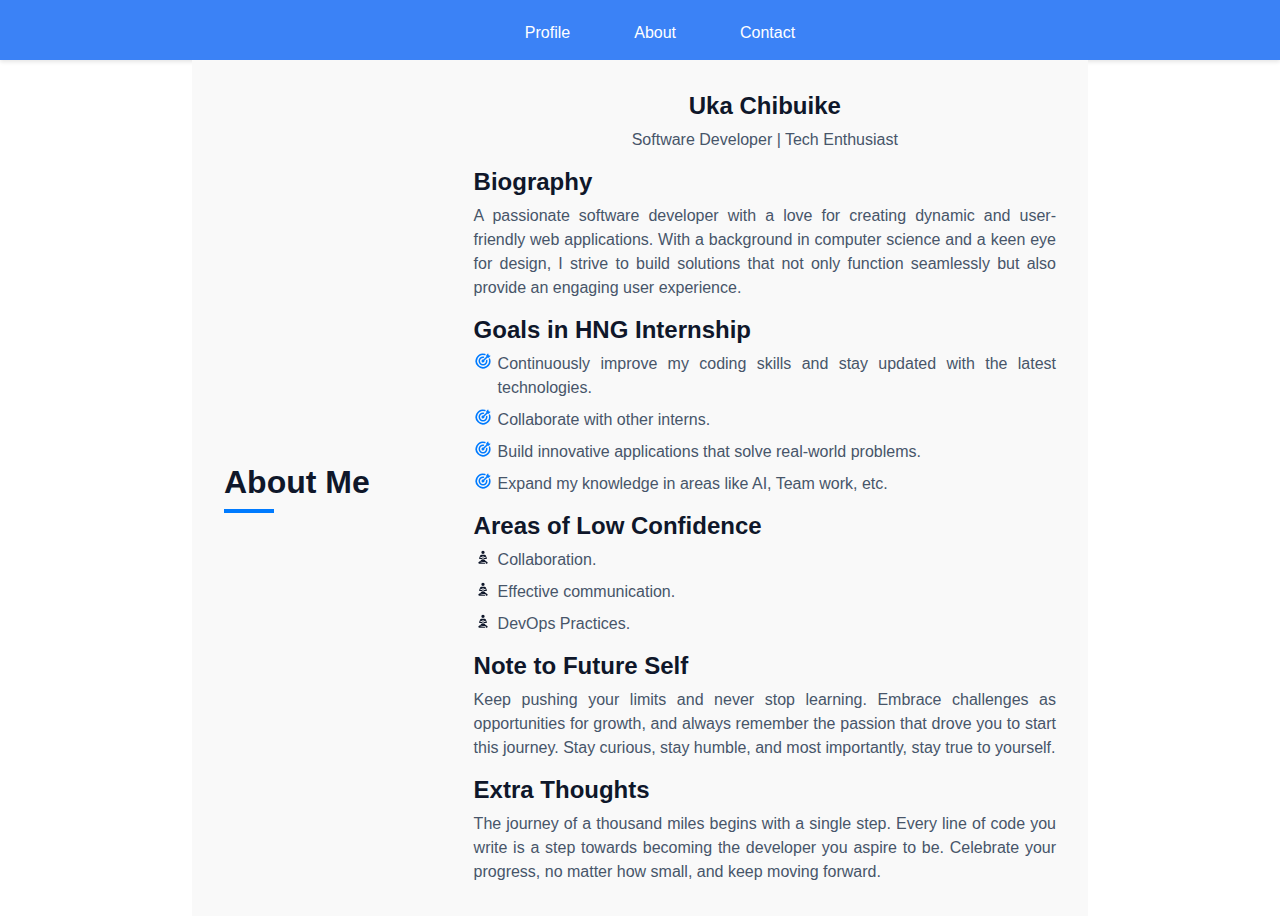
<file: about.html>
<!DOCTYPE html>
<html lang="en">
    <head>
        <meta charset="UTF-8">
        <meta name="viewport" content="width=device-width, initial-scale=1.0">

        <link rel="stylesheet" href="./style.css">
        <link rel="stylesheet" href="./about.css">
        <title>About</title>
    </head>
    <body>
        <nav class="nav">
            <ul>
                <li><a href="./index.html">Profile</a></li>
                <li><a href="./about.html">About</a></li>
                <li><a href="./contact.html">Contact</a></li>
            </ul>
        </nav>

        <div class="main-container">
            <main class="about-container"data-testid="test-about-page">
                <h1 class="about-title">About Me</h1>
                <div class="about-content">
                    <section class="name" data-testid="test-about-name">
                        <h2>Uka Chibuike</h2>
                        <p>Software Developer | Tech Enthusiast</p>
                    </section>
                    <section class="bio" data-testid="test-about-bio">
                        <h3>Biography</h3>
                        <p>
                            A passionate software developer with a love for creating dynamic and user-friendly web applications. With a background in computer science and a keen eye for design, I strive to build solutions that not only function seamlessly but also provide an engaging user experience.
                        </p>
                    </section>
                    <section class="goal" data-testid="test-about-goals">
                        <h3>Goals in HNG Internship</h3>
                        <ul>
                            <li>Continuously improve my coding skills and stay updated with the latest technologies.</li>
                            <li>Collaborate with other interns.</li>
                            <li>Build innovative applications that solve real-world problems.</li>
                            <li>Expand my knowledge in areas like AI, Team work, etc.</li>
                        </ul>
                    </section>
                    <section class="areas-of-low-confidence" data-testid="test-about-confidence">
                        <h3>Areas of Low Confidence</h3>
                        <ul>
                            <li>Collaboration.</li>
                            <li>Effective communication.</li>
                            <li>DevOps Practices.</li>
                        </ul>
                    </section>
                    <section class="note-to-future-self" data-testid="test-about-future-note">
                        <h3>Note to Future Self</h3>
                        <p>
                            Keep pushing your limits and never stop learning. Embrace challenges as opportunities for growth, and always remember the passion that drove you to start this journey. Stay curious, stay humble, and most importantly, stay true to yourself.
                        </p>
                    </section>
                    <section class="extra-thought" data-testid="test-about-extra">
                        <h3>Extra Thoughts</h3>
                        <p>
                            The journey of a thousand miles begins with a single step. Every line of code you write is a step towards becoming the developer you aspire to be. Celebrate your progress, no matter how small, and keep moving forward.
                        </p>
                    </section>
                </div>
            </main>
        </div>
</html>
</file>
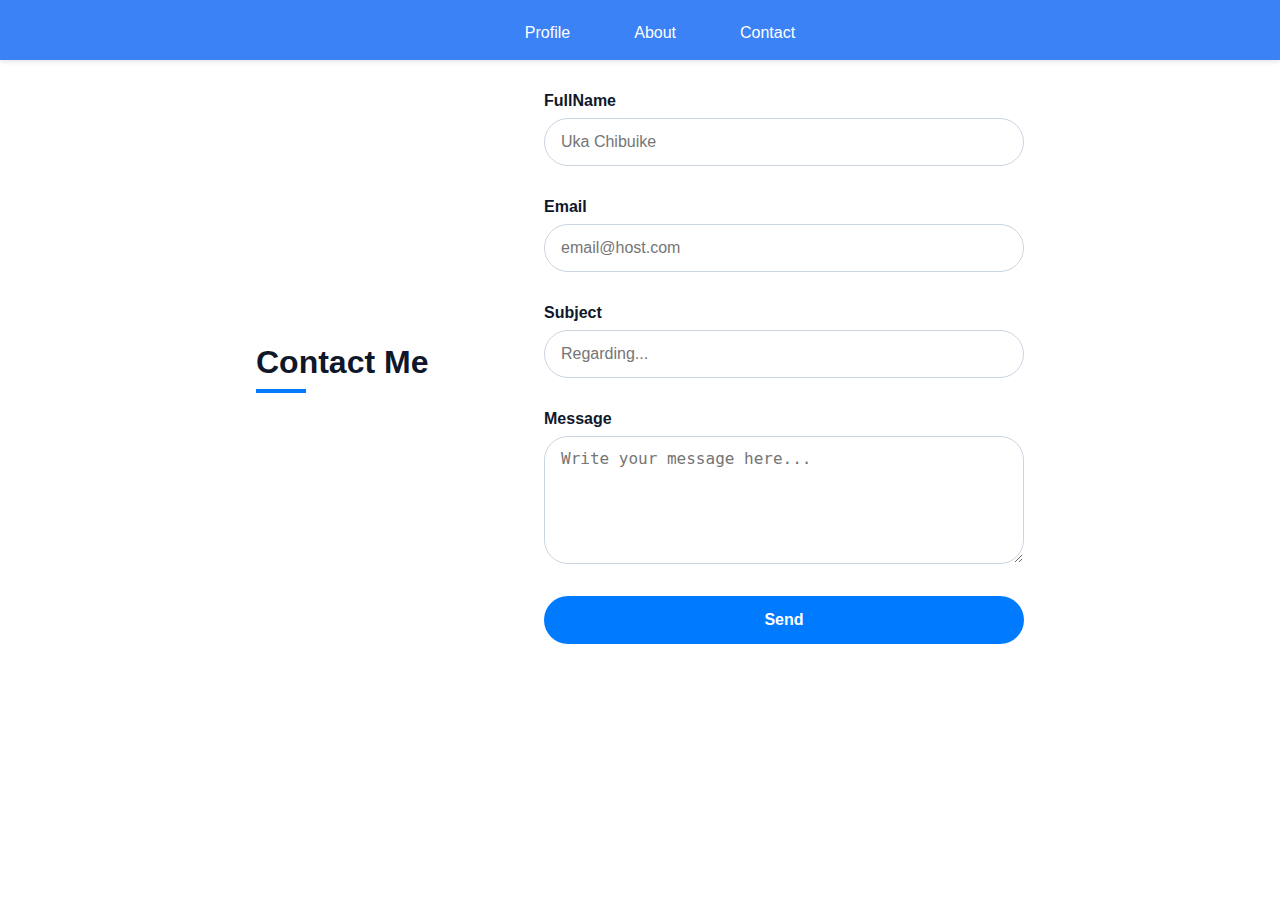
<file: contact.html>
<!DOCTYPE html>
<html lang="en">
    <head>
        <meta charset="UTF-8">
        <meta name="viewport" content="width=device-width, initial-scale=1.0">

        <link rel="stylesheet" href="./style.css">
        <link rel="stylesheet" href="./contact.css">
        <title>Contact</title>
    </head>
    <body>
        <nav class="nav">
            <ul>
                <li><a href="./index.html">Profile</a></li>
                <li><a href="./about.html">About</a></li>
                <li><a href="./contact.html">Contact</a></li>
            </ul>
        </nav>

        <form id="form-c" novalidate>
            <div class="contact-form">
                <h2>Contact Me</h2>

                <div class="form-content">
                    <label for="name" class="inp-label">FullName</label>
                    <input type="text" id="name" class="inp" name="name" placeholder="Uka Chibuike" data-testid="test-contact-name" aria-discribedby="error-name" required>
                    <p id="error-name" class="error-msg" role="alert" data-testid="test-contact-error-name" aria-live="assertive"></p>

                    <label for="email" class="inp-label">Email</label>
                    <input type="email" id="email" class="inp" name="email" placeholder="email@host.com" data-testid="test-contact-email" aria-describedby="error-email" required>
                    <p id="error-email" class="error-msg" role="alert" data-testid="test-contact-error-email" arial-live="assertive"></p>

                    <label for="subject" class="inp-label">Subject</label>
                    <input type="text" id="subject" class="inp" name="subject" placeholder="Regarding..." data-testid="test-contact-subject" aria-describedby="error-subject" required>
                    <p id="error-subject" class="error-msg" role="alert" data-testid="test-contact-error-subject" aria-live="assertive"></p>

                    <label for="message" class="inp-label">Message</label>
                    <textarea id="message" class="inp inp-ta" name="message" placeholder="Write your message here..." rows="4" data-testid="test-contact-message" aria-describedby="error-message" required></textarea>
                    <p id="error-message" class="error-msg" role="alert" data-testid="test-contact-error-message" aria-live="assertive"></p>

                    <button type="submit" data-testid="test-contact-submit">Send</button>
                </div>
            </div>

            <dialog id="success-dialog" data-testid="test-contact-success">
                <svg xmlns="http://www.w3.org/2000/svg" width="20" height="20" viewBox="0 0 20 20"><path fill="currentColor" d="M10 20a10 10 0 0 1 0-20a10 10 0 1 1 0 20m-2-5l9-8.5L15.5 5L8 12L4.5 8.5L3 10z"/></svg>
                <p>Your message has been sent successfully!</p>
            </dialog>
        </form>

        <script src="./contact.js"></script>
    </body>
</html>
</file>
<file: style.css>
@import url('https://fonts.googleapis.com/css2?family=Rubik:ital,wght@0,300..900;1,300..900&display=swap');

* {
    margin: 0;
    box-sizing: border-box;
}

html {
    scroll-behavior: smooth;
}

body {
    font-family: Inter, -apple-system, BlinkMacSystemFont, "Segoe UI", Roboto, Helvetica, Arial, sans-serif;
    font-size: 1.5rem;
}

.nav {
    background-color: #3B82F6;
    padding: 1rem 0;
    box-shadow: 0 2px 4px rgba(0, 0, 0, 0.1);
}

.nav ul {
    list-style-type: none;
    display: flex;
    justify-content: center;
    gap: 4rem;
}

.nav ul li a {
    color: #FFFFFF;
    text-decoration: none;
    font-weight: 500;
    font-size: 1rem;
}

.container {
    display: flex;
    justify-content: center;
    align-items: center;
    padding-top: 2rem;
    padding-bottom: 2rem;
}

.profile-card {
    background-color: #FFFFFF;
    width: 92%;
    align-self: center;
    padding: 2rem 0.8rem;
    border: 1px solid #6B7280;
    border-radius: 4px;
}

.profile-header {
    display: flex;
    justify-content: center;
}

.profile-header img {
    border-radius: 50%;
    border: 0.3rem solid #3B82F6;
}

.profile-header figcaption {
    text-align: center;
    font-size: 1.375rem;
    font-weight: 700;
    color: #111827;
}

.profile-header figcaption span {
    font-size: 1rem;
    font-weight: 500;
    color: #6B7280;
}

.profile-section {
    padding-top: 2rem;
}

.profile-section ul {
    list-style-type: none;
    display: flex;
    flex-direction: row;
    flex-wrap: wrap;
    justify-content: space-between;
    padding: 0;
    font-size: 0.875rem;
}

.profile-section ul li {
    padding: 1rem 1.5rem;
    margin-right: 1rem;
    margin-top: 1rem;
    background-color: #E0F2FE;
    color: #3B82F6;
    border-radius: 1.5rem;
}

.profile-section .dislikes li {
    background-color: #E5E7EB;
    color: #374151;
}

.profile-section .social li a {
    color: #3B82F6;
}

.profile-section h3 {
    font-size: 1rem;
    font-weight: 600;
    color: #111827;
}

.section-bio {
    text-align: center;
    color: #6B7280;
}

.section-bio p {
    font-size: 0.9375rem;
    margin-bottom: 1rem;
}

.section-bio time {
    font-size: 0.8125rem;
}

/* Style for tablets */

@media (min-width: 600px) {
    .profile-card {
        width: 60%;
        padding: 2rem 2rem;
    }
}

/* Style for desktops */
@media (min-width: 992px) {
    .profile-card {
        width: 70%;
        padding: 2rem 3rem;
        display: flex;
        flex-direction: row;
        justify-content: space-between;
        align-items: center;
    }

    .profile-card .profile-header::after {
        content: "";
        width: 2px;
        height: 15rem;
        background-color: #D1D5DB;
        margin: 0 6rem;

    }
}
</file>
<file: about.css>
.about-container {
    display: flex;
    flex-direction: column;
    align-items: center;
    padding: 2rem 1rem;
    background-color: #f9f9f9;
    gap: 2rem;
}

.about-container h1 {
    font-size: 1.5rem;
    font-weight: 700;
    color: #0F172A;
    text-align: center;
}

.about-content .name h2 {
    font-size: 1.25rem;
    font-weight: 600;
    color: #0F172A;
    margin-bottom: 0.5rem;
    text-align: center;
}

.about-content .name p {
    font-size: 1rem;
    color: #475569;
    margin-bottom: 1rem;
    text-align: center;
}

.about-content section h3 {
    font-size: 1.25rem;
    font-weight: 600;
    color: #0F172A;
    margin-top: 1rem;
    margin-bottom: 0.5rem;
}

.about-content section p, .about-content section ul {
    font-size: 1rem;
    color: #475569;
    line-height: 1.5;
    text-align: justify;
}

.about-content .goal ul {
    list-style-image: url('./goal.svg');
}

.about-content .areas-of-low-confidence ul {
    list-style-image: url('./confidence.svg');
}

.about-content section ul {
    padding-left: 1.5rem;
    align-items: center;
}

.about-content section ul li {
    margin-bottom: 0.5rem;
}

/* Tablets */
@media (min-width: 600px) {
    .about-container {
        padding: 3rem 2rem;
    }

    .about-container h1 {
        font-size: 2rem;
    }

    .about-content .name h2 {
        font-size: 1.5rem;
    }

    .about-content section h3 {
        font-size: 1.5rem;
    }
}

/* Desktops */
@media (min-width: 900px) {
    .main-container {
        display: flex;
        justify-content: center;
        align-items: center;
    }
    .about-container {
        width: 70%;
        display: flex;
        flex-direction: row;
        justify-content: space-between;
        padding: 2rem;
    }

    .about-container .about-title {
        flex: 2;
        text-align: left;
        font-size: 2rem;
    }

    .about-container .about-title::after {
        content: '';
        display: block;
        width: 50px;
        height: 4px;
        background-color: #007BFF;
        margin-top: 0.5rem;
    } 

    .about-container .about-content {
        width: 70%;
    }
}
</file>
<file: contact.css>
form {
    display: flex;
    align-items: center;
    justify-content: center;
    padding: 2rem 0;
}

.contact-form {
    display: flex;
    flex-direction: column;
    gap: 3rem;
    width: 90%;
    max-width: 400px;
}

.contact-form h2 {
    font-size: 1.5rem;
    font-weight: 700;
    color: #0F172A;
    text-align: center;
}

.inp, .inp-label {
    display: block;
}

.inp-label {
    font-size: 1rem;
    font-weight: 600;
    color: #0F172A;
    margin-bottom: 0.5rem;
}

.inp {
    width: 100%;
    height: 3rem;
    padding: 0.75rem 1rem;
    outline: none;
    border: 1px solid #CBD5E1;
    border-radius: 1.5rem;
    color: #0F172A;
    font-size: 1rem;
    margin-bottom: 2rem;
}

.inp-ta {
    height: 8rem;
}

:-ms-input-placeholder, ::-ms-input-placeholder, ::placeholder {
    color: #64748B;
    font-size: 1rem;
    opacity: 1;
}

.contact-form button {
    width: 100%;
    height: 3rem;
    margin-top: 2rem;
    background-color: #007BFF;
    color: #FFFFFF;
    font-size: 1rem;
    font-weight: 600;
    border: none;
    border-radius: 2rem;
    cursor: pointer;
    transition: background-color 0.3s ease;
}

.error-msg {
    color: #DC2626;
    font-size: 0.875rem;
    margin-top: -2rem;
    margin-bottom: 4rem;
}

#success-dialog {
    position: fixed;
    top: 50%;
    left: 50%;
    transform: translate(-50%, -50%);

    border: none;
    border-radius: 1rem;
    padding: 2rem;
    box-shadow: 0 4px 6px rgba(0, 0, 0, 0.1);
    text-align: center;

    max-width: 90%;
    width: 300px;
    z-index: 1000;
}

#success-dialog svg {
    color: #16A34A;
    width: 3rem;
    height: 3rem;
    margin-bottom: 1rem;
}

#success-dialog p {
    font-size: 1rem;
    color: #0F172A;
}

#success-dialog::backdrop {
    background: rgba(0, 0, 0, 0.5);
}

/* For tablets */
@media (min-width: 600px) {
    .contact-form {
        max-width: 500px;
    }
}

/* For desktops */
@media (min-width: 900px) {
    .contact-form {
        max-width: 60%;
        flex-direction: row;
        align-items: center;
        justify-content: space-between;
    }

    .contact-form h2 {
        flex: 1;
        text-align: left;
        font-size: 2rem;
    }

    .contact-form .inp, .contact-form button {
        width: 100%;
        margin-top: 0;
    }

    .contact-form h2::after {
        content: '';
        display: block;
        width: 50px;
        height: 4px;
        background-color: #007BFF;
        margin-top: 0.5rem;
    }

    .contact-form .form-content {
        flex: 2;
    }
}
</file>
